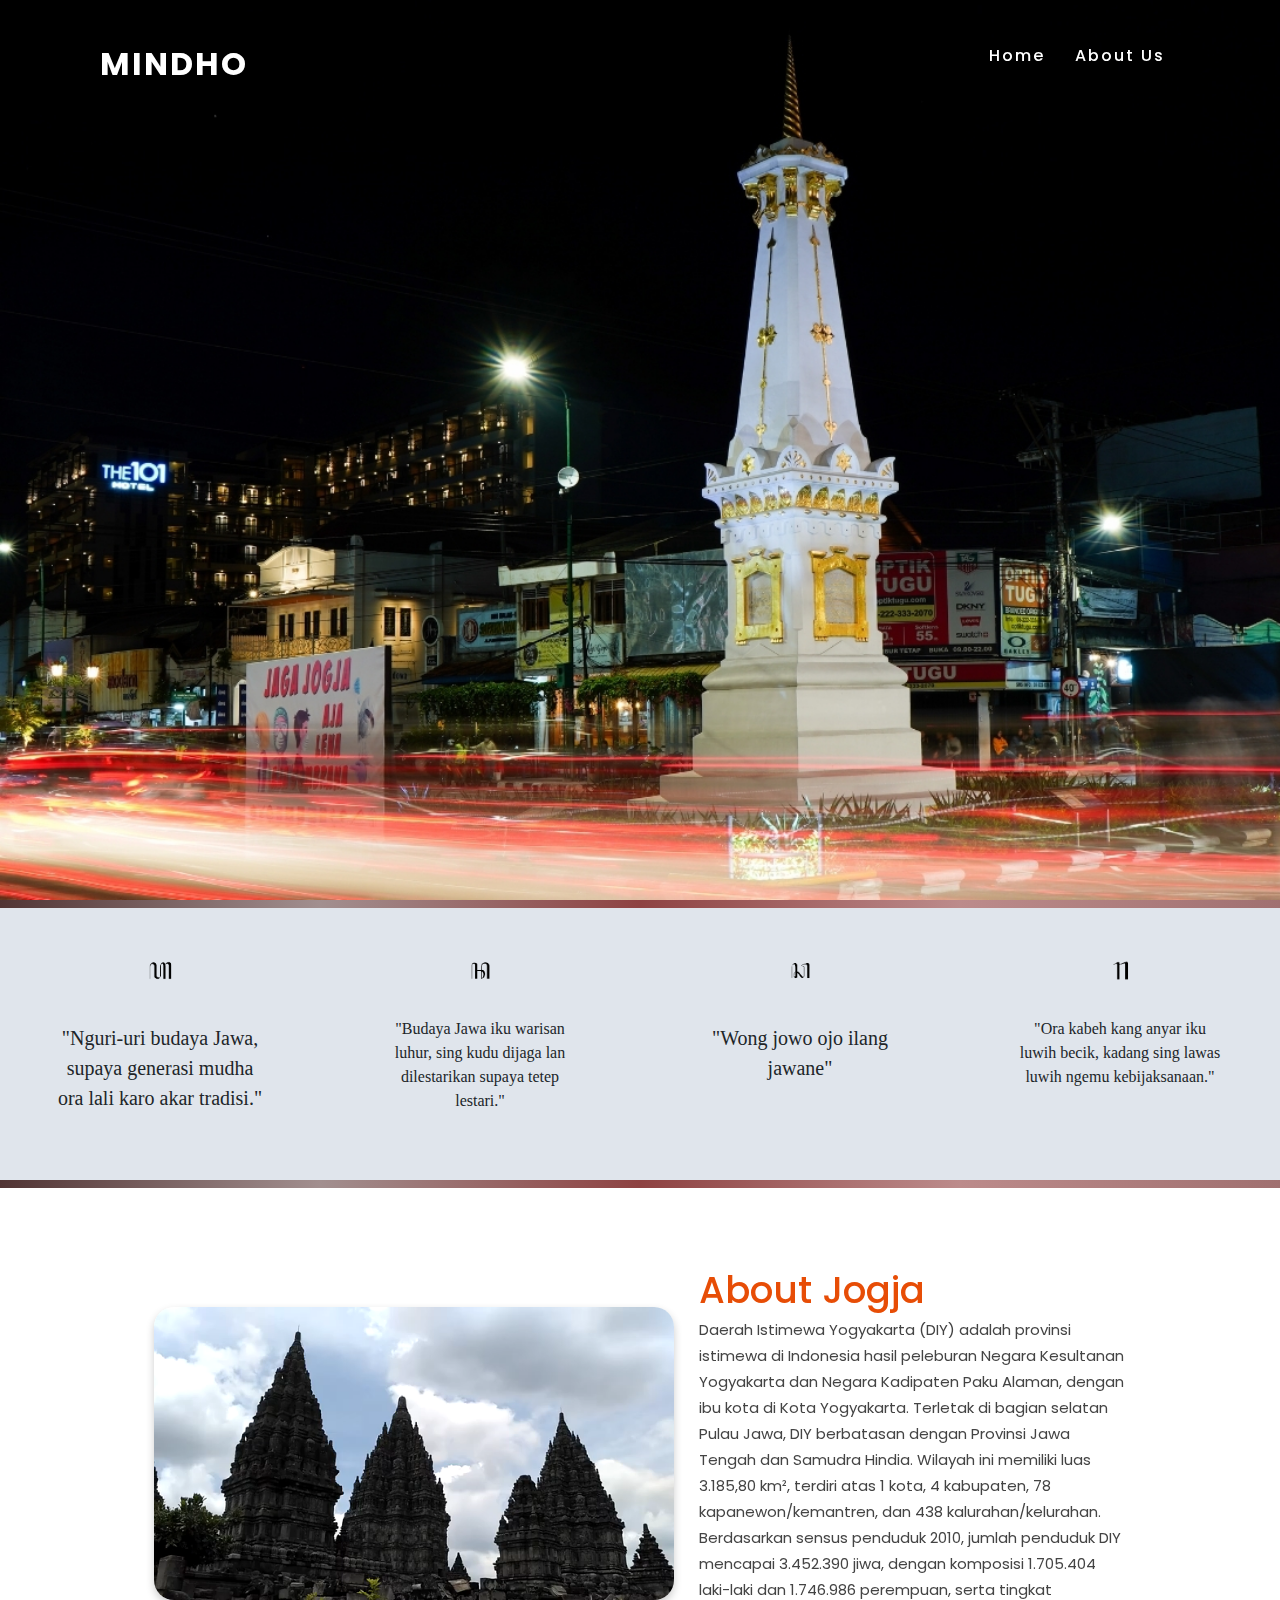
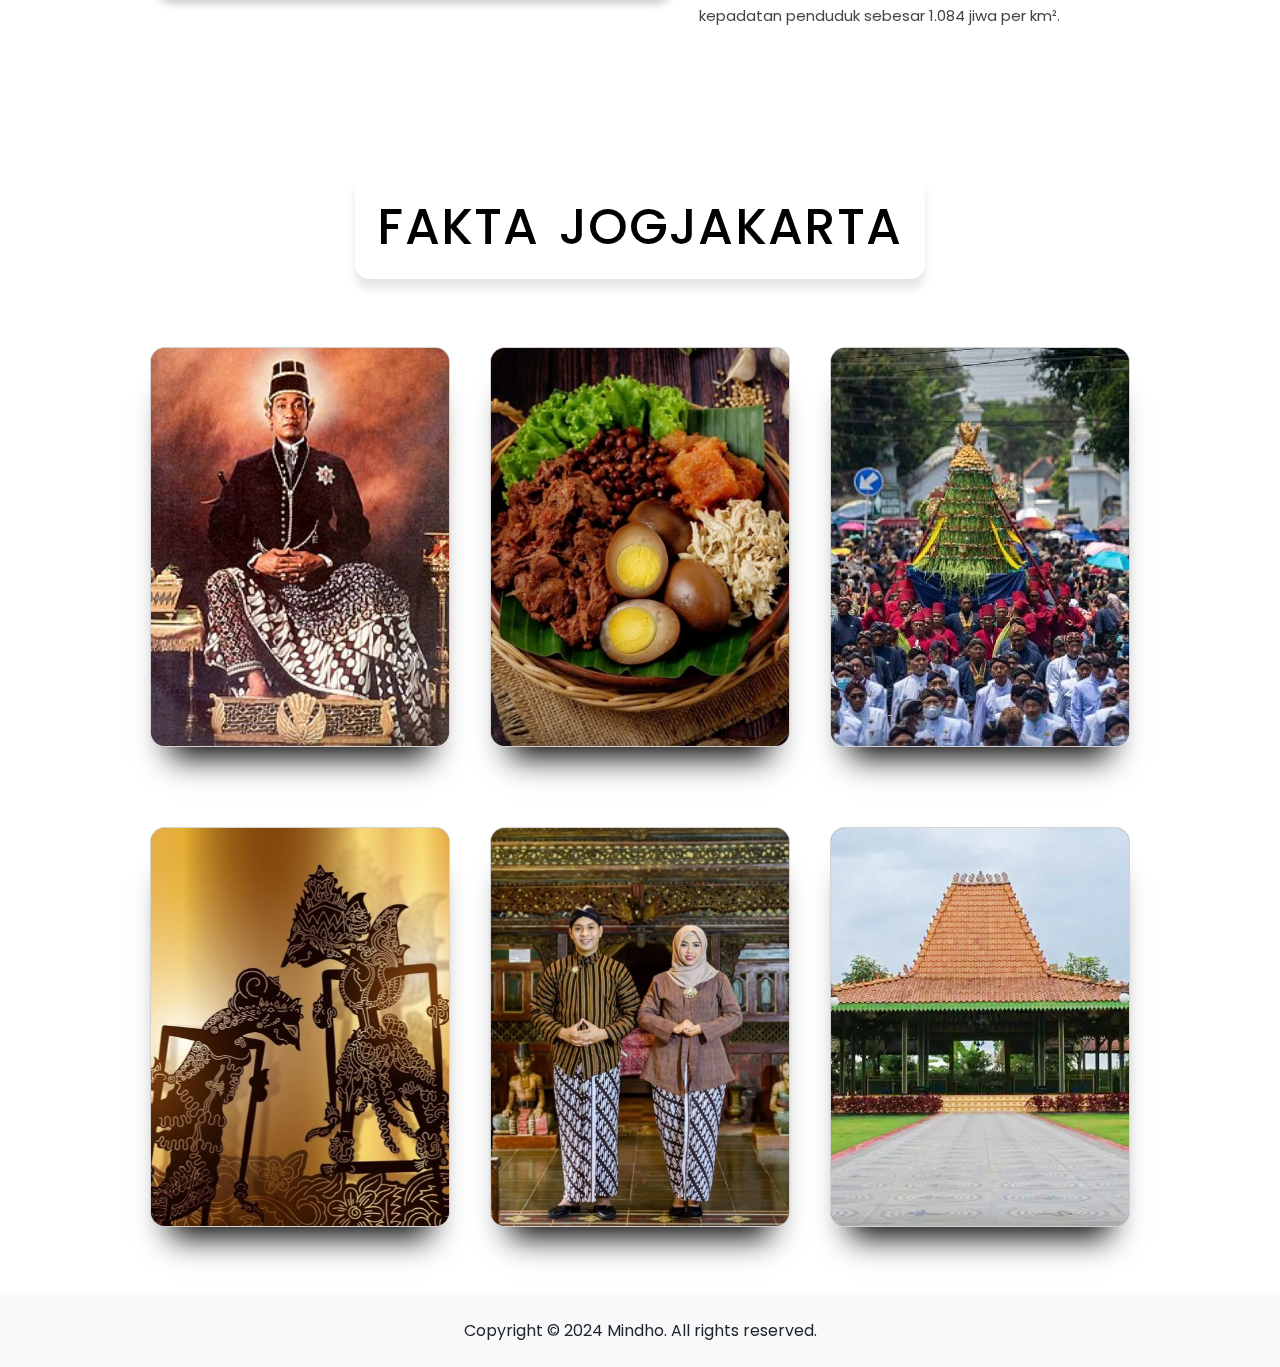
<file: index.html>
<!DOCTYPE html>
<html lang="en">
  <head>
    <meta charset="UTF-8" />
    <meta name="viewport" content="width=device-width, initial-scale=1.0" />
    <title>Mindho</title>
    <link rel="icon" type="image/logo" href="image/logo.png" />
    <link rel="stylesheet" href="styles.css" />
    <link
      href="https://cdn.jsdelivr.net/npm/bootstrap@5.3.3/dist/css/bootstrap.min.css"
      rel="stylesheet"
      integrity="sha384-QWTKZyjpPEjISv5WaRU9OFeRpok6YctnYmDr5pNlyT2bRjXh0JMhjY6hW+ALEwIH"
      crossorigin="anonymous"
    />
  </head>
  <body>
    <header>
      <a href="#" class="logo">Mindho</a>
      <ul>
        <li><a href="#">Home</a></li>
        <li><a href="about.html">About Us</a></li>
      </ul>
    </header>
    <section class="banner"></section>
    <script type="text/javascript">
      window.addEventListener("scroll", function () {
        var header = document.querySelector("header");
        header.classList.toggle("sticky", window.scrollY > 0);
      });
    </script>
    <div class="content-divider"></div>


    <section class="skills" id="id-skills">
      <!-- single skill -->
      <article class="skill1">
        <center><img src="image/ha.png" height="45px" /></center>
        <br />
        <p class="skill-text">
          "Nguri-uri budaya Jawa, supaya generasi mudha ora lali karo akar tradisi."
        </p>
      </article>
      <!--end single skill -->
      <!-- single skill -->
      <article class="skill2">
        <center><img src="image/na.png" height="45px" /></center>
        <br />
        <p class="skill-text">
          "Budaya Jawa iku warisan luhur, sing kudu dijaga lan dilestarikan supaya tetep lestari."
        </p>
      </article>
      <!--end single skill -->
      <!-- single skill -->
      <article class="skill1">
        <center>
          <img src="image/ca.png" height="45px" />
        </center>
        <br />
        <p class="skill-text">
          "Wong jowo ojo ilang jawane"
        </p>
      </article>
      <!--end single skill -->
      <!-- single skill -->
      <article class="skill2">
        <center><img src="image/ra.png" height="45px" /></center>
        <br />
        <p class="skill-text">
          "Ora kabeh kang anyar iku luwih becik, kadang sing lawas luwih ngemu kebijaksanaan."
        </p>
      </article>
      <!--end single skill -->
    </section>

    <div class="content-divider"></div>

            <link rel="stylesheet" href="https://cdnjs.cloudflare.com/ajax/libs/font-awesome/6.3.0/css/all.min.css" />
            <style>
                @import url('https://fonts.googleapis.com/css2?family=Poppins:wght@400;500;600&display=swap');
                *{
                    padding: 0;
                    margin: 0;
                    box-sizing: border-box;
                    font-family: poppins;
                }
                #about-section {
                    width: 100%;
                    height: auto;
                    display: flex;
                    justify-content: space-between;
                    align-items: center;
                    padding: 80px 12%;
                    gap: 25px;
                }
                .about-left img{
                    width: 420px;
                    height: auto;
                    transform: translateY(50px);
                }
                .about-right {
                    width: 54%;
                }
    
                .about-right ul li {
                    display: flex;
                    align-items: center;
                }
    
                .about-right h1 {
                    color: #e74d06;
                    font-size: 37px;
                    margin-bottom: 5px;
                }
    
                .about-right p {
                    color: #444;
                    line-height: 26px;
                    font-size: 15px;
                }
    
                .about-right .address {
                    margin: 25px 0;
                }
    
                .about-right .address ul li {
                    margin-bottom: 5px;
                }
    
                .address .address-logo {
                    margin-right: 15px;
                    color: #e74d06;
                }
    
                .address .saprater {
                    margin: 0 35px;
                }
    
                .about-right .expertise ul {
                    width: 80%;
                    display: flex;
                    align-items: center;
                    justify-content: space-between;
                }
    
                .expertise h3 {
                    margin-bottom: 10px;
                }
    
                .expertise .expertise-logo {
                    font-size: 19px;
                    margin-right: 10px;
                    color: #e74d06;
                }
            </style>
    
    <body>
      <section id="about-section">
        <!-- about left -->
        <div class="about-left">
          <video autoplay muted loop id="myVideo">
            <source src="videos/TIME LAPSE CANDI PRAMBANAN.mp4" type="video/mp4">
          </video>
        </div>
    
        <!-- about right -->
        <div class="about-right">
          <h1>About Jogja</h1>
          <p>
            Daerah Istimewa Yogyakarta (DIY) adalah provinsi istimewa di Indonesia hasil peleburan Negara Kesultanan Yogyakarta dan Negara Kadipaten Paku Alaman, dengan ibu kota di Kota Yogyakarta. Terletak di bagian selatan Pulau Jawa, DIY berbatasan dengan Provinsi Jawa Tengah dan Samudra Hindia. Wilayah ini memiliki luas 3.185,80 km², terdiri atas 1 kota, 4 kabupaten, 78 kapanewon/kemantren, dan 438 kalurahan/kelurahan. Berdasarkan sensus penduduk 2010, jumlah penduduk DIY mencapai 3.452.390 jiwa, dengan komposisi 1.705.404 laki-laki dan 1.746.986 perempuan, serta tingkat kepadatan penduduk sebesar 1.084 jiwa per km².            
          </p>
        </div>
      </section>
    </body>
    
        

    <div class="wrapper">
      <div class="title" style="margin-top: 50px">
        <h4>FAKTA JOGJAKARTA</h4>
      </div>

      <div class="card_Container">
        <div class="card">
          <div class="imbBx">
            <a href="#" data-bs-toggle="modal" data-bs-target="#sultan">
              <img src="image/hamengkubuwono.jpg" alt="Sultan Hamengkubuwono" />
            </a>
          </div>

          <div class="content">
            <div class="contentBx">
              <h3>KEUNIKAN <br /><span>...</span></h3>
            </div>
          </div>
        </div>

        <div class="card">
          <div class="imbBx">
            <a href="#" data-bs-toggle="modal" data-bs-target="#makanan">
              <img src="image/Makanan khas.jpg" alt="Makanan Khas" />
            </a>
          </div>

          <div class="content">
            <div class="contentBx">
              <h3>MAKANAN KHAS <br /><span>...</span></h3>
            </div>
          </div>
        </div>

        <div class="card">
          <div class="imbBx">
            <a href="#" data-bs-toggle="modal" data-bs-target="#adat">
              <img src="image/Grebeg Maulid.jpg" alt="Grebeg Maulid" />
            </a>
          </div>

          <div class="content">
            <div class="contentBx">
              <h3>ADAT ISTIADAT <br /><span>...</span></h3>
            </div>
          </div>
        </div>
      </div>
    </div>

    <div class="wrapper">
      <div class="card_Container">
        <div class="card">
          <div class="imbBx">
            <a href="#" data-bs-toggle="modal" data-bs-target="#wayang">
              <img src="image/Wayang.jpg" alt="Wayang" />
            </a>
          </div>

          <div class="content">
            <div class="contentBx">
              <h3>KESENIAN <br /><span>...</span></h3>
            </div>
          </div>
        </div>

        <div class="card">
          <div class="imbBx">
            <a href="#" data-bs-toggle="modal" data-bs-target="#baju-adat">
              <img src="image/Baju Adat Yogyakarta.jpg" alt="Baju Adat" />
            </a>
          </div>

          <div class="content">
            <div class="contentBx">
              <h3>BAJU ADAT <br /><span>...</span></h3>
            </div>
          </div>
        </div>

        <div class="card">
          <div class="imbBx">
            <a href="#" data-bs-toggle="modal" data-bs-target="#joglo">
              <img src="image/Joglo Yogyakarta.png" alt="Rumah Joglo" />
            </a>
          </div>

          <div class="content">
            <div class="contentBx">
              <h3>RUMAH ADAT <br /><span>...</span></h3>
            </div>
          </div>
        </div>
      </div>
    </div>

    <div
      class="modal fade"
      id="sultan"
      tabindex="-1"
      aria-labelledby="exampleModalLabel"
      aria-hidden="true"
    >
      <div class="modal-dialog modal-dialog-centered modal-dialog modal-xl">
        <div class="modal-content">
          <div class="modal-header">
            <h1 class="modal-title fs-5" id="exampleModalLabel">Fun Fact</h1>
            <button
              type="button"
              class="btn-close"
              data-bs-dismiss="modal"
              aria-label="Close"
            ></button>
          </div>
          <div class="modal-body container">
            <div class="row">
              <div class="col-3">
                <img src="image/hamengkubuwono.jpg" alt="" class="img-fluid">
              </div>
              <div class="col-8">
                <p>Keraton Yogyakarta Mendapatkan Hak Untuk Memimpin Daerahnya Dengan
                  Pola Dinasti, yaitu mendapatkan keistimewaan Gubernur Yogyakarta
                  Selalu Sultan/Raja dari Keraton Ngayogyakarta Hadiningrat</p>
              </div>
            </div>
            <div class="row my-3" style="margin-top: 30px;">
              <div class="col-3">
                <img src="image/sumbu filosofi.png" alt="" class="img-fluid">
              </div>
              <div class="col-8">
                <p>Filosofi Sumbu Imajiner Keraton Yogyakarta menggambarkan garis imajiner yang menghubungkan titik-titik penting tata letak keraton dan kota Yogyakarta. Filosofi ini mencerminkan pandangan hidup masyarakat Jawa yang membagi alam semesta menjadi tiga dimensi: dunia atas (sembahyang), dunia manusia (bumi), dan dunia bawah (laut). Garis ini menunjukkan keseimbangan dan keselarasan antara ketiga dimensi tersebut. <br> <br>

                  Sumbu ini dimulai dari Alun-alun Utara, melewati Gedong Kuning dan Panggung Krapyak, hingga Laut Selatan atau Pantai Parangtritis yang dipercaya sebagai simbol penghubung dunia nyata dan gaib. Sumbu imajiner tidak hanya melambangkan hubungan harmonis antara kerajaan, rakyat, dan alam, tetapi juga orientasi spiritual yang mencakup keselarasan manusia dengan Tuhan, alam, dan sesama. Keraton Yogyakarta, sebagai pusat tata ruang ini, memiliki peran penting sebagai pusat keselarasan kosmik, selain fungsi politik dan budaya.</p>
              </div>
            </div>
            </div>
          </div>
        </div>
      </div>
    </div>

    <div
      class="modal fade"
      id="makanan"
      tabindex="-1"
      aria-labelledby="exampleModalLabel"
      aria-hidden="true"
    >
      <div class="modal-dialog modal-dialog-centered modal-dialog modal-xl">
        <div class="modal-content">
          <div class="modal-header">
            <h1 class="modal-title fs-5" id="exampleModalLabel">
              Makanan Khas
            </h1>
            <button
              type="button"
              class="btn-close"
              data-bs-dismiss="modal"
              aria-label="Close"
            ></button>
          </div>
          <div class="modal-body container">
            <div class="row">
              <div class="col-3">
                <img src="image/Makanan khas.jpg" alt="" class="img-fluid">
              </div>
              <div class="col-8">
                <p>
                  Gudeg adalah makanan khas Yogyakarta yang memiliki sejarah
                  panjang. Nama "gudeg" berasal dari kata hangudeg, yang berarti
                  "mengaduk", merujuk pada cara memasak gudeg dengan mengaduk
                  bahan-bahan di atas kayu besar. Gudeg terbuat dari nangka muda
                  yang dimasak dengan santan dalam kuali besar. Nangka muda sendiri
                  melimpah di wilayah Mataram pada masa itu, sehingga masyarakat
                  menemukan cara unik untuk mengolahnya menjadi hidangan yang lezat.
                </p>
                <p>
                  Gudeg diperkirakan sudah dikenal sejak abad ke-16 atau ke-17, jauh
                  sebelum berdirinya Kesultanan Yogyakarta. Awalnya, gudeg merupakan
                  masakan rumahan yang diperjualbelikan kepada masyarakat sekitar.
                  Popularitasnya semakin meningkat setelah pendirian Universitas
                  Gadjah Mada pada sekitar tahun 1940-an, yang membawa lebih banyak
                  perhatian terhadap kuliner khas Yogyakarta.
                </p>
                <p>
                  Saat ini, terdapat banyak kios gudeg terkenal di Yogyakarta,
                  seperti Gudeg Yu Djum, Gudeg Bu Hj. Amad, Gudeg Mbok Lindu, Gudeg
                  Permata Bu Narti, dan Gudeg Pawon, yang menjadi tujuan wisata
                  kuliner. Gudeg juga mengalami inovasi, salah satunya dengan
                  kemunculan dalam kemasan kaleng, yang memudahkan distribusinya ke
                  berbagai lokasi.
                </p>
              </div>
            </div>
          </div>
        </div>
      </div>
    </div>

    <!-- ADAT -->
    <div
      class="modal fade"
      id="adat"
      tabindex="-1"
      aria-labelledby="exampleModalLabel"
      aria-hidden="true"
    >
      <div class="modal-dialog modal-dialog-centered modal-dialog modal-xl">
        <div class="modal-content">
          <div class="modal-header">
            <h1 class="modal-title fs-5" id="exampleModalLabel">
              Adat Istiadat
            </h1>
            <button
              type="button"
              class="btn-close"
              data-bs-dismiss="modal"
              aria-label="Close"
            ></button>
          </div>
          <div class="modal-body container">
            <div class="row">
              <div class="col-3">
                <img src="image/Grebeg Maulid.jpg" alt="" class="img-fluid">
              </div>
              <div class="col-8">
                <p>Upacara Grebeg, yang diperkenalkan oleh Sultan Hamengkubuwono I, bertujuan menyebarkan dan melindungi agama Islam. Diadakan tiga kali setahun pada hari besar Islam: Grebeg Syawal sebagai ungkapan syukur usai Ramadan, Grebeg Maulud untuk memperingati kelahiran Nabi Muhammad SAW, dan Grebeg Besar untuk merayakan Idul Adha. Nama "Grebeg" berasal dari bunyi tiupan angin keras yang menggambarkan keluarnya Sultan dari istana untuk memberikan gunungan kepada rakyat.</p>

                <p>Rangkaian acara dimulai dengan parade prajurit Keraton lengkap dengan senjata, panji, dan alat musik, diikuti dengan arak-arakan Gunungan berupa hasil bumi yang melambangkan kemakmuran Keraton. Gunungan diarak ke Masjid Gedhe Kauman untuk didoakan, lalu diperebutkan masyarakat sebagai simbol berkah.</p>
                
                <p>Masyarakat dapat menonton dan ikut berebut Gunungan tanpa biaya, meski harus berjalan kaki ke lokasi yang telah disediakan. Tradisi ini selalu ramai pengunjung, baik dari Yogyakarta maupun luar kota, untuk mengharap berkah dan menikmati budaya yang dilestarikan Keraton.</p>  
              </div>
            </div>
          </div>
        </div>
      </div>
    </div>

    <!-- WAYANG -->
    <div
      class="modal fade"
      id="wayang"
      tabindex="-1"
      aria-labelledby="exampleModalLabel"
      aria-hidden="true"
    >
      <div class="modal-dialog modal-dialog-centered modal-dialog modal-xl">
        <div class="modal-content">
          <div class="modal-header">
            <h1 class="modal-title fs-5" id="exampleModalLabel">Wayang</h1>
            <button
              type="button"
              class="btn-close"
              data-bs-dismiss="modal"
              aria-label="Close"
            ></button>
          </div>
          <div class="modal-body container">
            <div class="row">
              <div class="col-3">
                <img src="image/Wayang.jpg" alt="" class="img-fluid">
              </div>
              <div class="col-8">

                Wayang Yogyakarta adalah seni pertunjukan tradisional yang memadukan cerita epik, musik gamelan, dan nilai-nilai filosofi kehidupan. Di Yogyakarta, terdapat dua jenis utama wayang, yaitu Wayang Kulit dan Wayang Golek, yang masing-masing memiliki karakteristik khas. <br> <br>

                Wayang Kulit dibuat dari kulit kerbau yang dipahat secara halus menjadi boneka datar. Ceritanya sering kali diambil dari kisah Mahabharata dan Ramayana, dengan iringan gamelan yang menciptakan suasana magis dalam pertunjukan. Sebaliknya, Wayang Golek menggunakan boneka tiga dimensi berbahan kayu, yang lebih menonjolkan aspek visual dan gerakan, meski tetap mengusung cerita serupa. <br> <br>
                
                Lebih dari sekadar hiburan, wayang di Yogyakarta berperan sebagai media penyampai pesan moral dan ajaran spiritual. Tradisi ini dilestarikan sebagai simbol kekayaan budaya Jawa dan wujud penghormatan terhadap warisan leluhur.              
              </div>
            </div>
          </div>
          </div>
        </div>
      </div>
    </div>

    <!-- BAJU ADAT -->
    <div
      class="modal fade"
      id="baju-adat"
      tabindex="-1"
      aria-labelledby="exampleModalLabel"
      aria-hidden="true"
    >
      <div class="modal-dialog modal-dialog-centered modal-dialog modal-xl">
        <div class="modal-content">
          <div class="modal-header">
            <h1 class="modal-title fs-5" id="exampleModalLabel">Baju Adat</h1>
            <button
              type="button"
              class="btn-close"
              data-bs-dismiss="modal"
              aria-label="Close"
            ></button>
          </div>
          <div class="modal-body container">
            <div class="row">
              <div class="col-3">
                <img src="image/rasukan kakung.jpg" alt="" class="img-fluid">
              </div>
              <div class="col-8">
                <b>BUSANA PUTRA</b> <br>
                <b>Iket/Blangkon:</b> <br>
                Tutup kepala dengan filosofi "mengikat" agar tidak sombong.<br><br>
                <b>Rasukan (Atasan):</b> <br>
                -Surjan Sembagi: Pakaian khusus Sultan dan Adipati Pakualam.<br>
                -Pranakan Biru: Seragam dinas abdi dalem keraton.<br>
                -Surjan Lurik: Pakaian keseharian masyarakat Yogyakarta.<br>
                -Atela: Jas polos untuk abdi dalem berpangkat tinggi.<br><br>
                <b>Jarik:</b><br>
                Kain panjang dengan makna "Aja Serik" <b>(jangan iri)</b>.<br><br>
                <b>Lontong:</b><br>
                Ikat pinggang untuk mengendalikan nafsu.<br> <br>
                <b>Keris:</b><br>
                Pelengkap busana dengan tiga jenis sarung:<br>
                -Sarung Wulan Tumanggal<br>
                -Warangka Gayaman<br>
                -Warangka Branggah<br><br>
                <b>Cenela (Selop):</b><br>
                Filosofi "Canthelna jroning nala" sebagai pengingat landasan hidup beragama.<br>           
              </div>
            </div>
          </div>
          <div class="modal-body container">
            <div class="row">
              <div class="col-3">
                <img src="image/rasukan estri.jpg" alt="" class="img-fluid">
              </div>
              <div class="col-8">
                <b>BUSANA PUTRI</b> <br>
                <b>Sanggul Tekuk:</b><br>
                Perempuan menikah memakai hiasan bunga, sedangkan yang belum menikah tidak.<br><br>
                <b>Rasukan (Kebaya Kartini):</b><br>
                Filosofi "rasukan" sebagai ajakan menjadikan agama sebagai landasan hidup.<br><br>
                <b>Stagen:</b><br>
                Pengencang kain tanpa aturan khusus.<br><br>
                <b>Jarik/Sinjang:</b><br>
                Wiron lebih kecil, seretan kain berada di sisi kiri.<br><br>
                <b>Cenela (Selop):</b><br>
                Filosofi "Canthelna jroning nala" sebagai pengingat landasan hidup beragama. <br>             
              </div>
            </div>
          </div>
        </div>
      </div>
    </div>

    <!-- RUMAH ADAT -->
    <div
      class="modal fade"
      id="joglo"
      tabindex="-1"
      aria-labelledby="exampleModalLabel"
      aria-hidden="true"
    >
      <div class="modal-dialog modal-dialog-centered modal-dialog modal-xl">
        <div class="modal-content">
          <div class="modal-header">
            <h1 class="modal-title fs-5" id="exampleModalLabel">Joglo Yogyakarta</h1>
            <button
              type="button"
              class="btn-close"
              data-bs-dismiss="modal"
              aria-label="Close"
            ></button>
          </div>
          <div class="modal-body container">
            <div class="row">
              <div class="col-3">
                <img src="image/Joglo Yogyakarta.png" alt="" class="img-fluid">
              </div>
              <div class="col-8">
                Rumah adat Joglo adalah salah satu jenis rumah tradisional khas Jawa, yang sering dijumpai di Yogyakarta dan daerah sekitarnya. Rumah Joglo terkenal dengan atap yang menjulang tinggi dan bersusun, membentuk piramida yang melengkung di bagian tengah. Atap ini biasanya terbuat dari genteng atau bahan alami lainnya, dan menjadi ciri khas rumah adat Jawa. <br> <br>

Secara struktural, rumah Joglo terdiri dari beberapa bagian utama, yaitu:<br>

1. Saka Guru: Tiang utama yang menopang atap, biasanya terbuat dari kayu jati yang kokoh. Saka Guru ini menggambarkan hubungan manusia dengan Tuhan.<br>
   
2. Pawon: Ruang dapur atau tempat memasak, yang biasanya terletak di bagian belakang rumah.<br>
   
3. Pendhapa: Ruang serbaguna di depan rumah yang digunakan untuk menerima tamu, pertemuan, atau acara adat.<br>
   
4. Pringgitan: Ruang utama atau ruang tengah, tempat berkumpul keluarga.<br><br>

Filosofi rumah Joglo sangat kental dengan nilai-nilai Jawa, mencerminkan keharmonisan antara manusia, alam, dan Tuhan. Desain rumah ini juga memperhatikan sirkulasi udara dan pencahayaan alami, menjadikannya nyaman dan sejuk.<br>

Selain sebagai rumah tinggal, rumah adat Joglo sering digunakan untuk upacara adat dan ritual budaya di Yogyakarta. Hingga kini, Joglo tetap menjadi simbol kebudayaan Jawa yang kaya akan nilai sejarah dan filosofi kehidupan.
              </div>
            </div>
          </div>
        </div>
      </div>
    </div>
    <footer class="bg-light py-4 mt-5">
      <div class="container">
          <div class="row">
              <div class="col-md-12 text-center">
                  <p class="mb-0">Copyright &copy; 2024 Mindho. All rights reserved.</p>
              </div>
          </div>
      </div>
  </footer>
    <script
      src="https://cdn.jsdelivr.net/npm/bootstrap@5.3.3/dist/js/bootstrap.bundle.min.js"
      integrity="sha384-YvpcrYf0tY3lHB60NNkmXc5s9fDVZLESaAA55NDzOxhy9GkcIdslK1eN7N6jIeHz"
      crossorigin="anonymous"
    ></script>
  </body>
</html>
</file>
<file: styles.css>
@import url("https://fonts.googleapis.com/css?family=Poppins:200,300,400,500,600,700,800,900&display=swap");
* {
  margin: 0;
  padding: 0;
  box-sizing: border-box;
  font-family: "Poppins", sans-serif;
}

body {
  background: #000;
  min-height: 200vh;
}

header {
  position: fixed;
  top: 0;
  left: 0;
  width: 100%;
  display: flex;
  justify-content: space-between;
  align-items: center;
  transition: 0.6s;
  padding: 40px 100px;
  z-index: 100000;
}

header.sticky {
  padding: 5px 100px;
  background-color: #fff;
}

header .logo {
  position: relative;
  font-weight: 700;
  color: #fff;
  text-decoration: none;
  font-size: 2em;
  text-transform: uppercase;
  letter-spacing: 2px;
  transition: 0.6s;
}

header ul {
  position: relative;
  display: flex;
  justify-content: center;
  align-items: center;
}

header ul li {
  position: relative;
  list-style: none;
}

header ul li a {
  position: relative;
  margin: 0 15px;
  text-decoration: none;
  color: #fff;
  letter-spacing: 2px;
  font-weight: 500;
  transition: 0.6s;
}

.banner {
  position: relative;
  width: 100%;
  height: 100vh;
  background: url(image/tugu.jpg);
  background-size: cover;
}

header.sticky .logo,
header.sticky ul li a {
  color: #000;
}

/* gatau ini apa */
.content-divider {
  height: 0.5rem;
  background: linear-gradient(
    to left,
    #a07070,
    #bc8b8b,
    #8e4242,
    #a28f8f,
    #513434
  );
}
.skills {
  background: #e0e5ec;
  display: inline-flex;
  width: 100%;
  height: 17rem;
}
.skill1 {
  padding: 2.5rem 0;
  text-align: center;
  transition: 0.5s;
  font-size: 20px;
  width: 25%;
}

.skill2 {
  padding: 2.5rem 0;
  text-align: center;
  transition: 0.5s;
  width: 25%;
}

.about-section-center-clearfix {
  background-color: darkgray;
}

.skill-title {
  font-size: 0.9rem;
  font-weight: bold;
  font-family: -apple-system, BlinkMacSystemFont, "Segoe UI", Roboto, Oxygen,
    Ubuntu, Cantarell, "Open Sans", "Helvetica Neue", sans-serif;
  text-transform: uppercase;
  letter-spacing: 1em;
  margin-bottom: 1.5rem;
  color: #bd1220;
  transition: 0.5s;
}
.skill-text {
  max-width: 13rem;
  margin: 0 auto;
  text-shadow: 10px;
  font-family: RalewayELimport;
}

.skill1:hover {
  background: #52080e;
  opacity: 1.2;
  border-bottom-left-radius: 40px;
  border-top-right-radius: 40px;
}
.skill2:hover {
  background: #52080e;
  opacity: 1.2;
  border-bottom-left-radius: 40px;
  border-top-right-radius: 40px;
}

.skill1:hover .skill-title {
  color: #8e4242;
  font-size: 17px;
}

.skill2:hover .skill-title {
  color: #8e4242;
  font-size: 17px;
}

.skill1:hover .skill-text {
  color: white;
}
.skill2:hover .skill-text {
  color: white;
}


#myVideo {
  width: 100%;
  height: auto;
  border-radius: 20px; /* Sudut melengkung pada video */
  box-shadow: 0 4px 8px rgba(0, 0, 0, 0.2); /* Bayangan untuk estetika */
}  
  /*sek margin  */

/* CSS untuk card image */
.card {
  position: relative;
  overflow: hidden; /* Menyembunyikan konten yang melampaui batas card */
  margin-bottom: 20px;
}

.card-img-top {
  transition: opacity 0.3s ease; /* Efek transisi pada gambar */
  width: 100%;
  height: auto;
}

/* Menambahkan overlay dengan teks di tengah gambar */
.card-img-top::after {
  content: ""; /* Konten overlay kosong */
  position: absolute;
  top: 0;
  left: 0;
  width: 100%;
  height: 100%;
  background-color: rgba(
    0,
    0,
    0,
    0.6
  ); /* Latar belakang gelap dengan opacity */
  opacity: 0; /* Menyembunyikan overlay pada awalnya */
  transition: opacity 0.9s ease; /* Efek transisi untuk overlay */
  z-index: 1; /* Agar overlay berada di atas gambar */
}

/* Menampilkan overlay saat hover pada card */
.card:hover .card-img-top::after {
  opacity: 0.9; /* Menampilkan overlay saat hover dengan opacity 90% */
}

/* Menambahkan latar belakang hitam tipis di belakang teks */
.card-body::before {
  content: ""; /* Membuat elemen pseudo */
  position: absolute;
  top: 0;
  left: 0;
  width: 100%;
  height: 100%;
  background-color: rgba(
    0,
    0,
    0,
    0.4
  ); /* Latar belakang hitam dengan opacity */
  opacity: 0; /* Menyembunyikan latar belakang pada awalnya */
  z-index: 0; /* Agar berada di belakang teks */
  transition: opacity 0.3s ease; /* Efek transisi untuk latar belakang */
}

/* Menampilkan latar belakang hitam saat hover */
.card:hover .card-body::before {
  opacity: 1; /* Menampilkan latar belakang hitam di belakang teks */
}

/* Teks di tengah gambar */
.card-body .card-title,
.card-body .card-text {
  position: absolute;
  top: 50%; /* Menempatkan teks di tengah gambar secara vertikal */
  left: 50%; /* Menempatkan teks di tengah gambar secara horizontal */
  transform: translate(
    -50%,
    -50%
  ); /* Menggunakan transform untuk memposisikan teks di tengah */
  color: white; /* Warna teks putih */
  text-align: center; /* Menyelaraskan teks ke tengah */
  z-index: 1; /* Agar teks tetap terlihat di atas latar belakang hitam */
  opacity: 0; /* Menyembunyikan teks pada awalnya */
  transition: opacity 0.3s ease; /* Efek transisi untuk teks */
}

/* Menampilkan teks di tengah gambar saat hover */
.card:hover .card-body .card-title,
.card:hover .card-body .card-text {
  opacity: 1; /* Menampilkan teks saat hover */
}

/* Pastikan container berada di tengah */
.container {
  max-width: 1200px; /* Maksimum lebar container */
  margin-left: auto; /* Margin kiri otomatis */
  margin-right: auto; /* Margin kanan otomatis */
}

.row {
  display: flex;
  gap: 3%;
  justify-content: center; /* Pusatkan kolom dalam row */
}

.wrapper .title {
  text-align: center;
}

.title h4 {
  display: inline-block;
  padding: 20px;
  color: #000000;
  font-size: 50px;
  font-weight: 500;
  letter-spacing: 1.2px;
  word-spacing: 5px;
  /* border: 2px solid rgba(255, 255, 255, 0.1); */
  border: 2px solid rgba(255, 255, 255, 0.329);
  border-radius: 15px;
  text-transform: uppercase;
  backdrop-filter: blur(15px);
  box-shadow: 0 10px 10px rgba(0, 0, 0, 0.1);
  word-wrap: break-word;
}

.wrapper .card_Container {
  position: relative;
  display: flex;
  justify-content: center;
  align-items: center;
  flex-wrap: wrap;
  margin: 40px 0;
}

.card_Container .card {
  position: relative;
  width: 300px;
  height: 400px;
  margin: 20px;
  overflow: hidden;
  box-shadow: 0 30px 30px -20px rgba(0, 0, 0, 1),
    inset 0 0 0 1000px rgba(67, 52, 109, 0.6);
  border-radius: 15px;
  display: flex;
  justify-content: center;
  align-items: center;
}

.card .imbBx,
.imbBx img {
  width: 100%;
  height: 100%;
}

.card .content {
  position: absolute;
  bottom: -160px;
  width: 100%;
  height: 160px;
  display: flex;
  justify-content: center;
  align-items: center;
  flex-direction: column;
  backdrop-filter: blur(15px);
  box-shadow: 0 -10px 10px rgba(0, 0, 0, 0.1);
  border: 1px solid rgba(255, 255, 255, 0.1);
  border-radius: 15px;
  transition: bottom 0.5s;
  transition-delay: 0.65s;
}

.card:hover .content {
  bottom: 0;
  transition-delay: 0s;
}

.content .contentBx h3 {
  text-transform: uppercase;
  color: #fff;
  letter-spacing: 2px;
  font-weight: 500;
  font-size: 18px;
  text-align: center;
  margin: 20px 0 15px;
  line-height: 1.1em;
  transition: 0.5s;
  transition-delay: 0.6s;
  opacity: 0;
  transform: translateY(-20px);
}

.card:hover .content .contentBx h3 {
  opacity: 1;
  transform: translateY(0);
}

.content .contentBx h3 span {
  font-size: 12px;
  font-weight: 300;
  text-transform: initial;
}

.content .sci {
  position: relative;
  bottom: 10px;
  display: flex;
}

.content .sci li {
  list-style: none;
  margin: 0 10px;
  transform: translateY(40px);
  transition: 0.5s;
  opacity: 0;
  transition-delay: calc(0.2s * var(--i));
}

.card:hover .content .sci li {
  transform: translateY(0);
  opacity: 1;
}

.content .sci li a {
  color: #fff;
  font-size: 24px;
}

.imbBx {
  height: 200px;
  width: 150px;
  background: url("image/Makanan khas.jpg") center no-repeat;
  background-size: cover;
  border-radius: 16px;
  transition: 0.8s;
}

.imbBx:hover {
  translate: 0 -30px;
}
</file>
